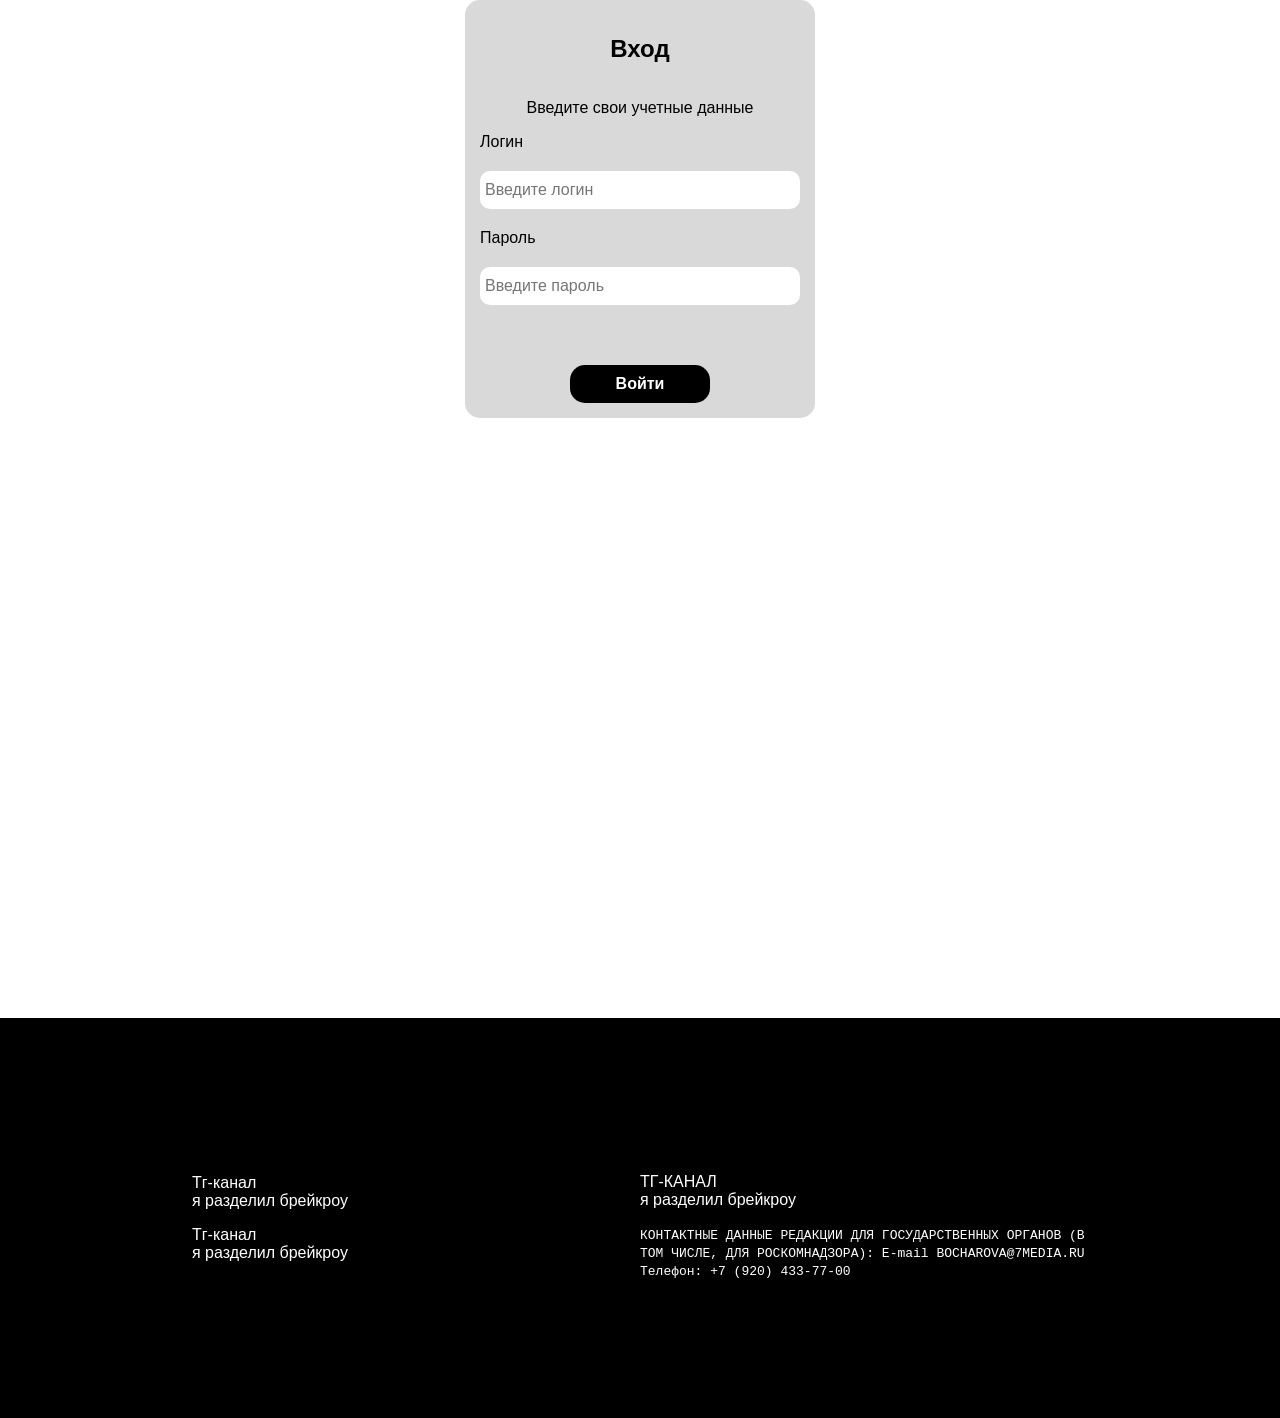
<file: index.html>
<!DOCTYPE html>
<html lang="en">

<head>
  <meta charset="UTF-8">
  <meta name="viewport" content="width=device-width, initial-scale=1.0">
  <title>Вход</title>
  <link rel="stylesheet" href="./styles/styles.css">
</head>

<body>
  <main>
    <div class="login">
      <h2>Вход</h2>
      <p>Введите свои учетные данные</p>
      <div class="loginForm">
        <label for="">Логин</label>
        <input type="text" placeholder="Введите логин">
        <label for="">Пароль</label>
        <input type="password" placeholder="Введите пароль">
      </div>
      <a href="./project.html">Войти</a>
    </div>
  </main>
  <footer>
    <div>
      <p>Тг-канал<br>я разделил брейкроу</p>
      <p>Тг-канал<br>я разделил брейкроу</p>
    </div>

    <div>
      <p>ТГ-КАНАЛ<br>я разделил брейкроу</p>
      <code>КОНТАКТНЫЕ ДАННЫЕ РЕДАКЦИИ ДЛЯ ГОСУДАРСТВЕННЫХ ОРГАНОВ (В ТОМ ЧИСЛЕ, ДЛЯ РОСКОМНАДЗОРА):
        E-mail
        BOCHAROVA@7MEDIA.RU
        Телефон: +7 (920) 433-77-00
      </code>
    </div>
  </footer>
</body>

</html>
</file>
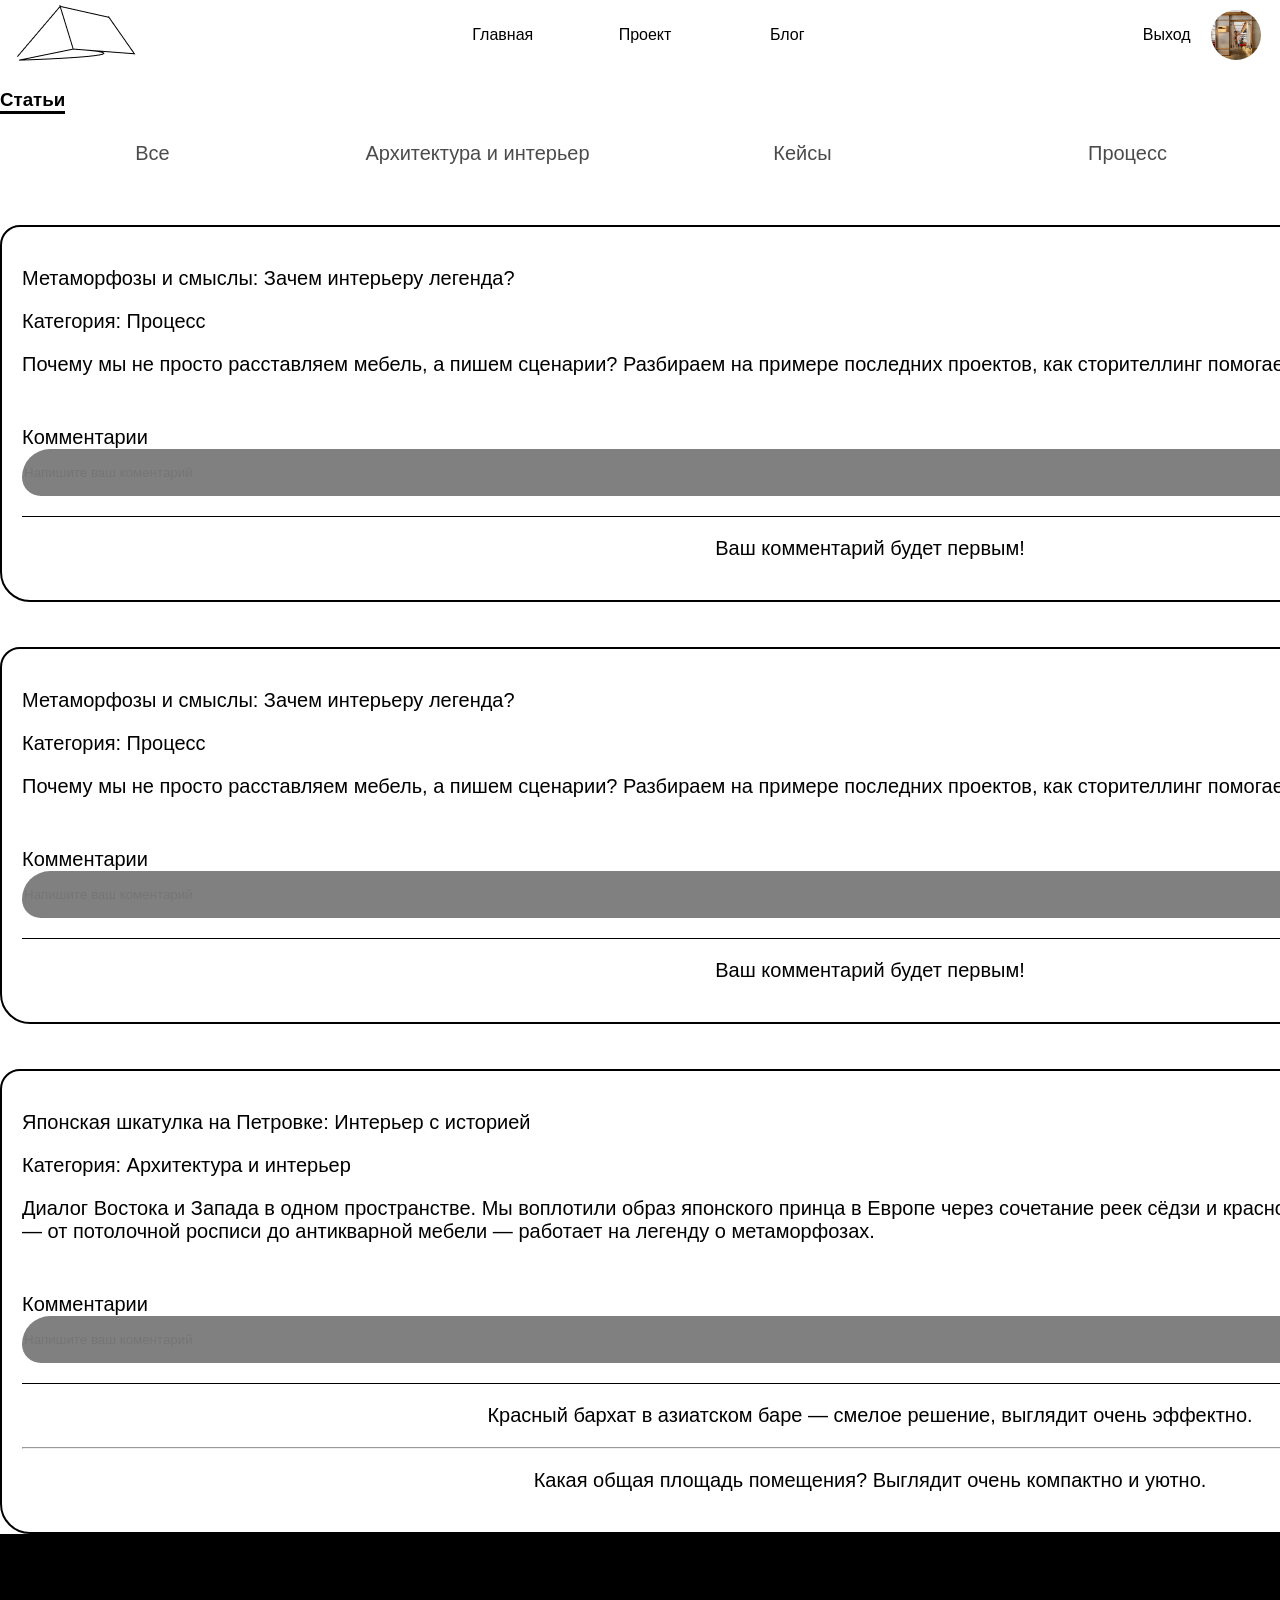
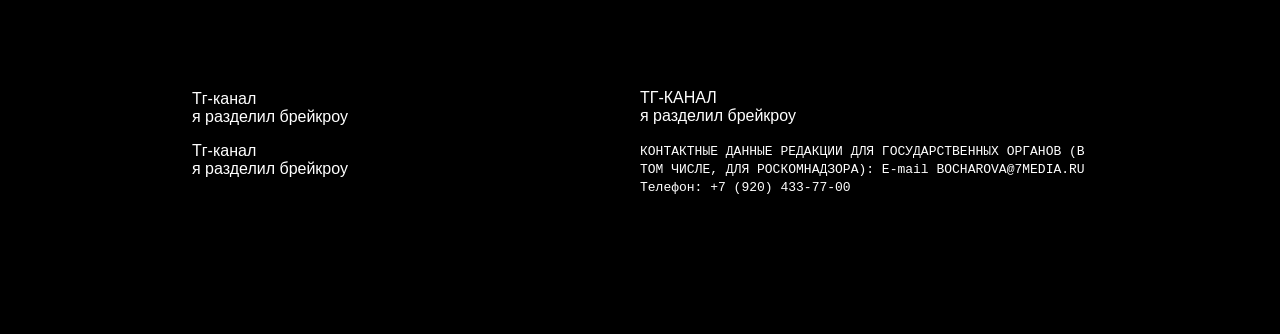
<file: blog.html>
<!DOCTYPE html>
<html lang="en">

<head>
  <meta charset="UTF-8">
  <meta name="viewport" content="width=device-width, initial-scale=1.0">
  <title>Блог</title>
  <link rel="stylesheet" href="./styles/styles.css">
</head>

<body>
  <header>
    <a href="./main.html"><img src="./img/Logo.png"></a>
    <a href="./main.html">Главная</a>
    <a href="./project.html">Проект</a>
    <a href="./blog.html">Блог</a>
    <div>
      <a href="./index.html">Выход</a>
      <img src="./img/1.webp" alt="">
    </div>
  </header>
  <main>
    <div class="statia">
      <h3>Статьи</h3>
      <div class="category">
        <button id="vse">Все</button>
        <button id="archAndInt">Архитектура и интерьер</button>
        <button id="cases">Кейсы</button>
        <button id="process">Процесс</button>

      </div>
      <div class="linia"></div>
      <div class="statiaList">
        <div class="statias">
          <div class="nameSatia">
            <p>Метаморфозы и смыслы: Зачем интерьеру легенда?</p>
          </div>
          <div class="categoryStatia">
            <p>Категория: Процесс</p>
          </div>
          <div class="textStatia">
            <span>Почему мы не просто расставляем мебель, а пишем сценарии? Разбираем на примере последних
              проектов, как сторителлинг помогает бизнесу запомниться клиенту.</span>
          </div>
          <div class="btn-end">
            <button class="dalee">Читать далее →</button>
          </div>
          <div class="comments">
            <label for="">Комментарии</label>
            <input type="text" placeholder="Напишите ваш коментарий" id="comment">
            <br>
            <div class="samiComments">
              <p>Ваш комментарий будет первым!</p>
            </div>
          </div>
        </div>
        <div class="statias">
          <div class="nameSatia">
            <p>Метаморфозы и смыслы: Зачем интерьеру легенда?</p>
          </div>
          <div class="categoryStatia">
            <p>Категория: Процесс</p>
          </div>
          <div class="textStatia">
            <span>Почему мы не просто расставляем мебель, а пишем сценарии? Разбираем на примере последних
              проектов, как сторителлинг помогает бизнесу запомниться клиенту.</span>
          </div>
          <div class="btn-end">
            <button class="dalee">Читать далее →</button>
          </div>
          <div class="comments">
            <label for="">Комментарии</label>
            <input type="text" placeholder="Напишите ваш коментарий" id="comment">
            <br>
            <div class="samiComments">
              <p>Ваш комментарий будет первым!</p>
            </div>

          </div>
        </div>
        <div class="statias">
          <div class="nameSatia">
            <p>Японская шкатулка на Петровке: Интерьер с историей</p>
          </div>
          <div class="categoryStatia">
            <p>Категория: Архитектура и интерьер</p>
          </div>
          <div class="textStatia">
            <span>Диалог Востока и Запада в одном пространстве. Мы воплотили образ японского принца в Европе через
              сочетание реек сёдзи и красного бархата. В этом проекте каждый элемент — от потолочной росписи до
              антикварной мебели — работает на легенду о метаморфозах.</span>
          </div>
          <div class="btn-end">
            <button class="dalee">Читать далее →</button>
          </div>
          <div class="comments">
            <label for="">Комментарии</label>
            <input type="text" placeholder="Напишите ваш коментарий" id="comment">
            <br>
            <div class="samiComments">
              <p>Красный бархат в азиатском баре — смелое решение, выглядит очень эффектно.</p>
              <hr>
              <p> Какая общая площадь помещения? Выглядит очень компактно и уютно.</p>
            </div>
          </div>
        </div>
      </div>
    </div>
  </main>
  <footer>
    <div>
      <p>Тг-канал<br>я разделил брейкроу</p>
      <p>Тг-канал<br>я разделил брейкроу</p>
    </div>

    <div>
      <p>ТГ-КАНАЛ<br>я разделил брейкроу</p>
      <code>КОНТАКТНЫЕ ДАННЫЕ РЕДАКЦИИ ДЛЯ ГОСУДАРСТВЕННЫХ ОРГАНОВ (В ТОМ ЧИСЛЕ, ДЛЯ РОСКОМНАДЗОРА):
        E-mail
        BOCHAROVA@7MEDIA.RU
        Телефон: +7 (920) 433-77-00
      </code>
    </div>
  </footer>
  </body>

</html>
</file>
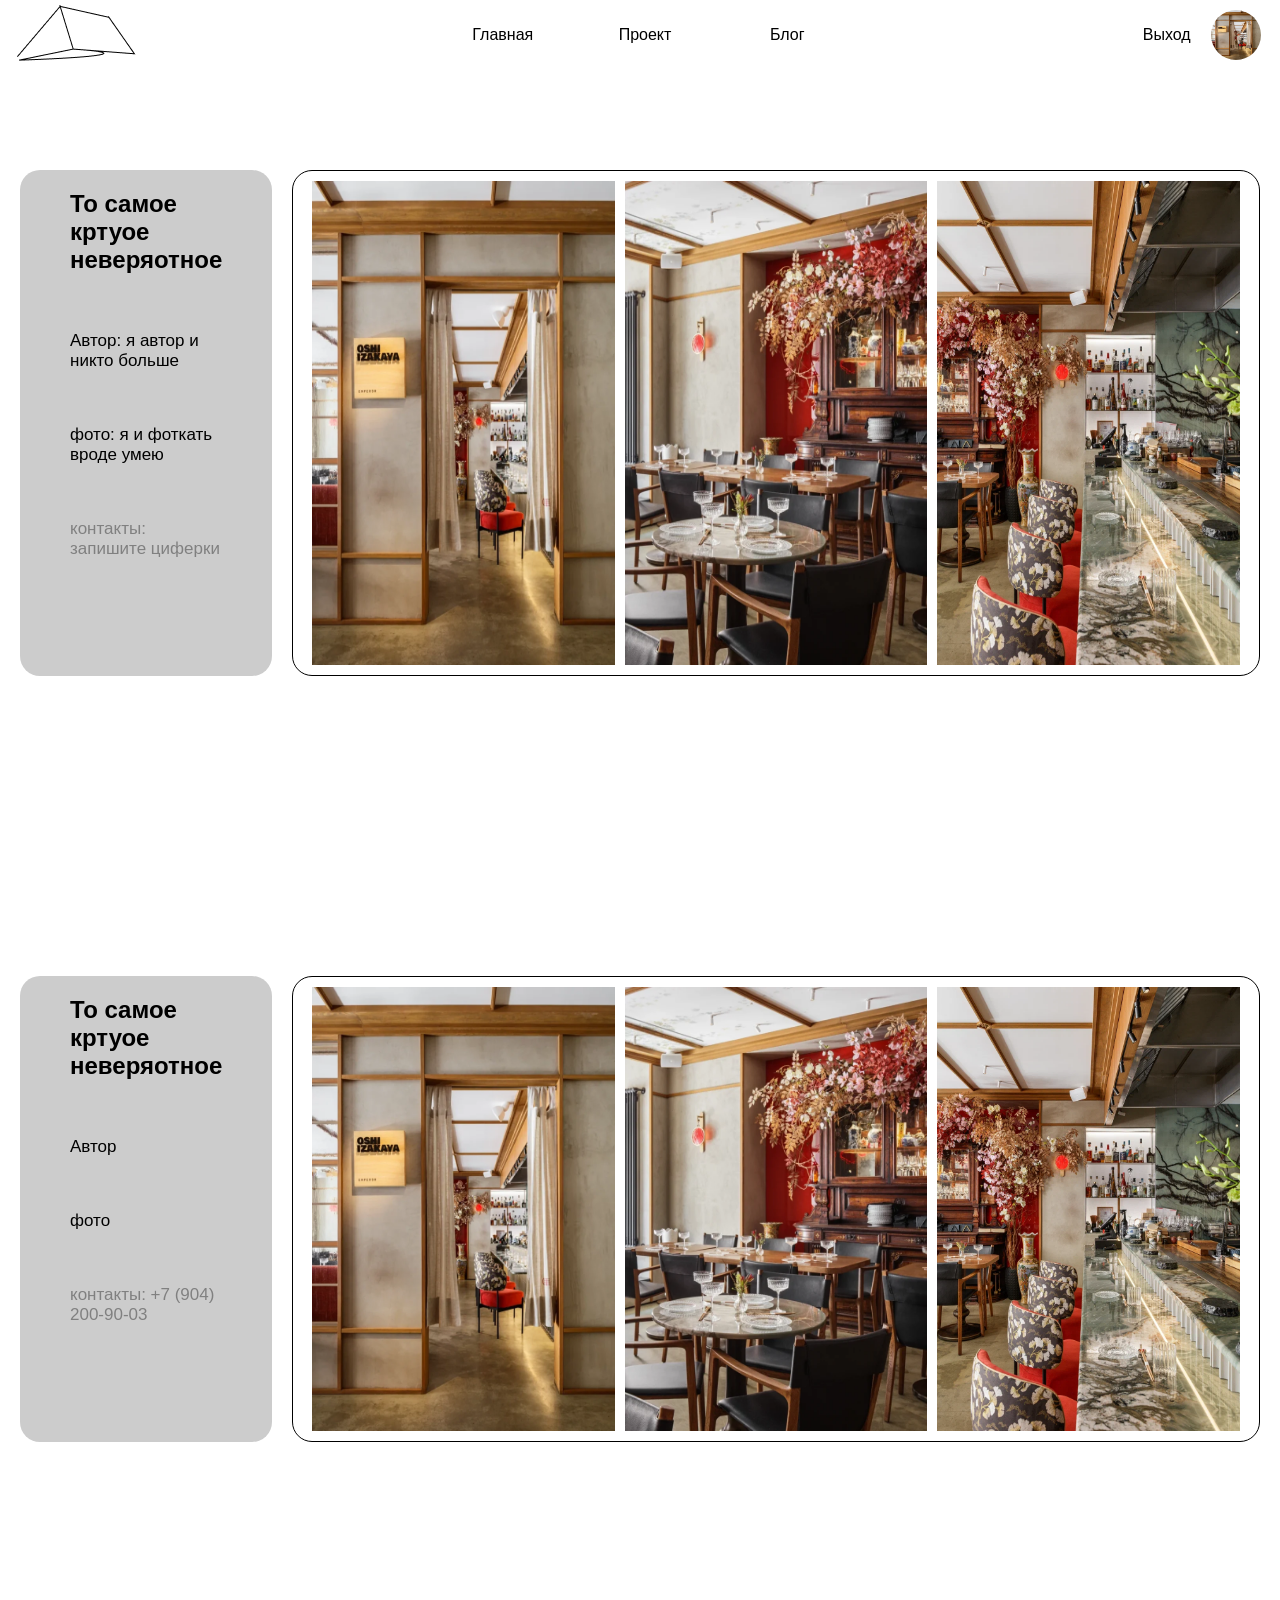
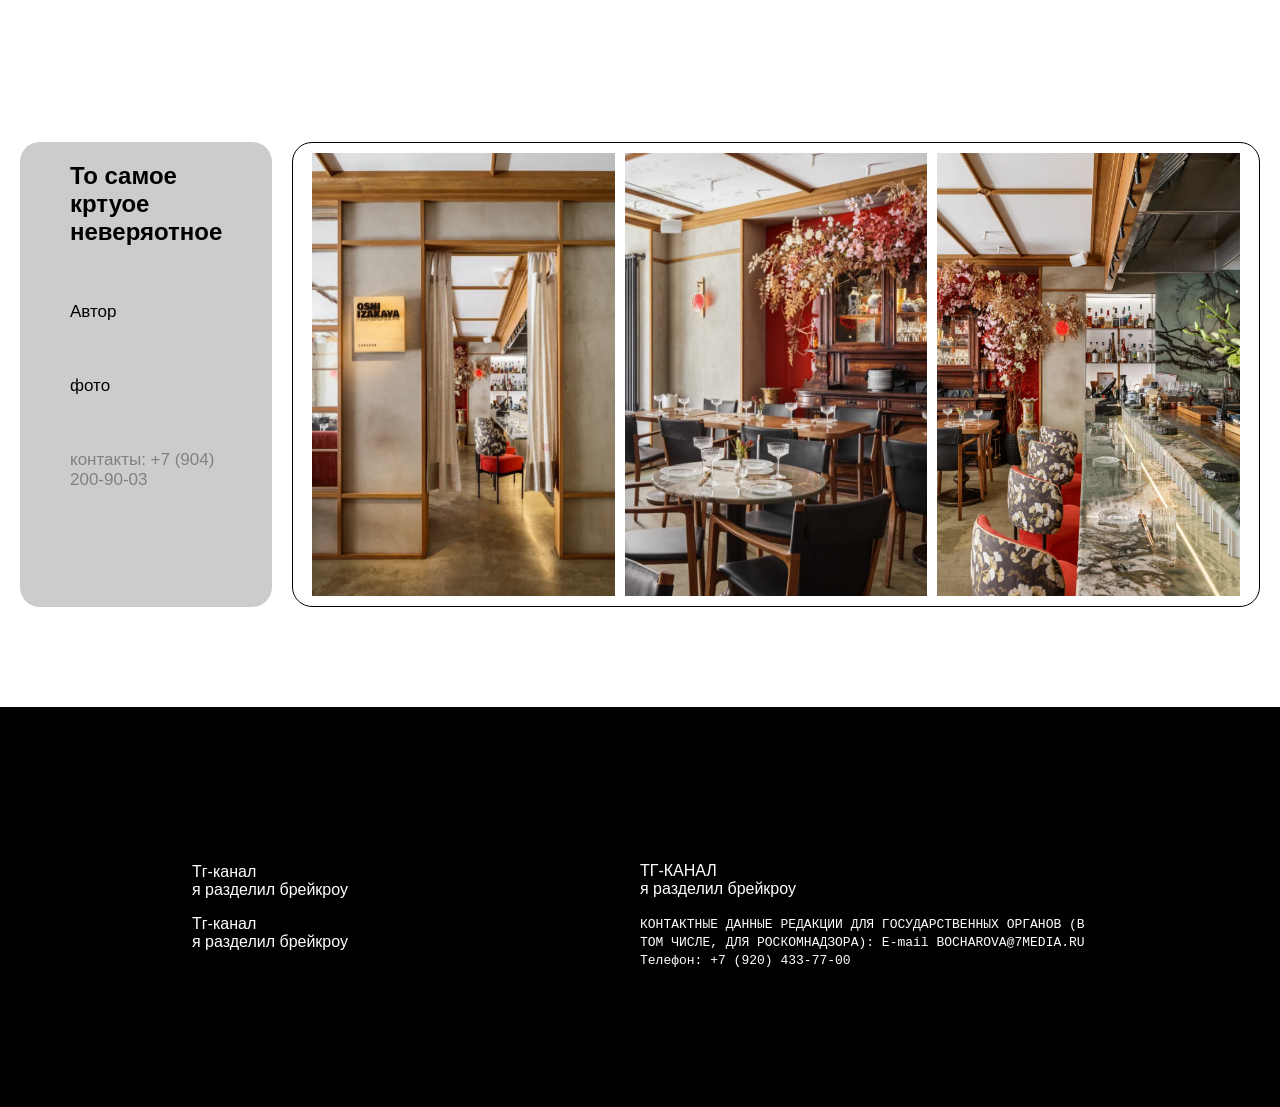
<file: main.html>
<!DOCTYPE html>
<html lang="en">

<head>
  <meta charset="UTF-8">
  <meta name="viewport" content="width=device-width, initial-scale=1.0">
  <title>Document</title>
  <link rel="stylesheet" href="./styles/styles.css">
</head>

<body>
  <header>
    <a href="./main.html"><img src="./img/Logo.png"></a>
    <a href="./main.html">Главная</a>
    <a href="./project.html">Проект</a>
    <a href="./blog.html">Блог</a>
    <div>
      <a href="./index.html">Выход</a>
      <img src="./img/1.webp" alt="">
    </div>
  </header>
  <main class="main">
    <div class="card">
      <div class="descriptionProject">
        <h2>То самое кртуое неверяотное</h2>
        <p>Автор: я автор и никто больше</p>
        <p>фото: я и фоткать вроде умею</p>
        <p>контакты: запишите циферки</p>
      </div>
      <div class="imgMain">
        <img src="./img/1.webp">
        <img src="./img/2.webp">
        <img src="./img/3.webp">
      </div>
    </div>
    <div class="card">
      <div class="descriptionProject">
        <h2>То самое кртуое неверяотное</h2>
        <p>Автор</p>
        <p>фото</p>
        <p>контакты: +7 (904) 200-90-03</p>
      </div>
      <div class="imgMain">
        <img src="./img/1.webp">
        <img src="./img/2.webp">
        <img src="./img/3.webp">
      </div>
    </div>
    <div class="card">
      <div class="descriptionProject">
        <h2>То самое кртуое неверяотное</h2>
        <p>Автор</p>
        <p>фото</p>
        <p>контакты: +7 (904) 200-90-03</p>
      </div>
      <div class="imgMain">
        <img src="./img/1.webp">
        <img src="./img/2.webp">
        <img src="./img/3.webp">
      </div>
    </div>
  </main>
  <footer>
    <div>
      <p>Тг-канал<br>я разделил брейкроу</p>
      <p>Тг-канал<br>я разделил брейкроу</p>
    </div>

    <div>
      <p>ТГ-КАНАЛ<br>я разделил брейкроу</p>
      <code>КОНТАКТНЫЕ ДАННЫЕ РЕДАКЦИИ ДЛЯ ГОСУДАРСТВЕННЫХ ОРГАНОВ (В ТОМ ЧИСЛЕ, ДЛЯ РОСКОМНАДЗОРА):
        E-mail
        BOCHAROVA@7MEDIA.RU
        Телефон: +7 (920) 433-77-00
      </code>
    </div>
  </footer>
</body>

</html>
</file>
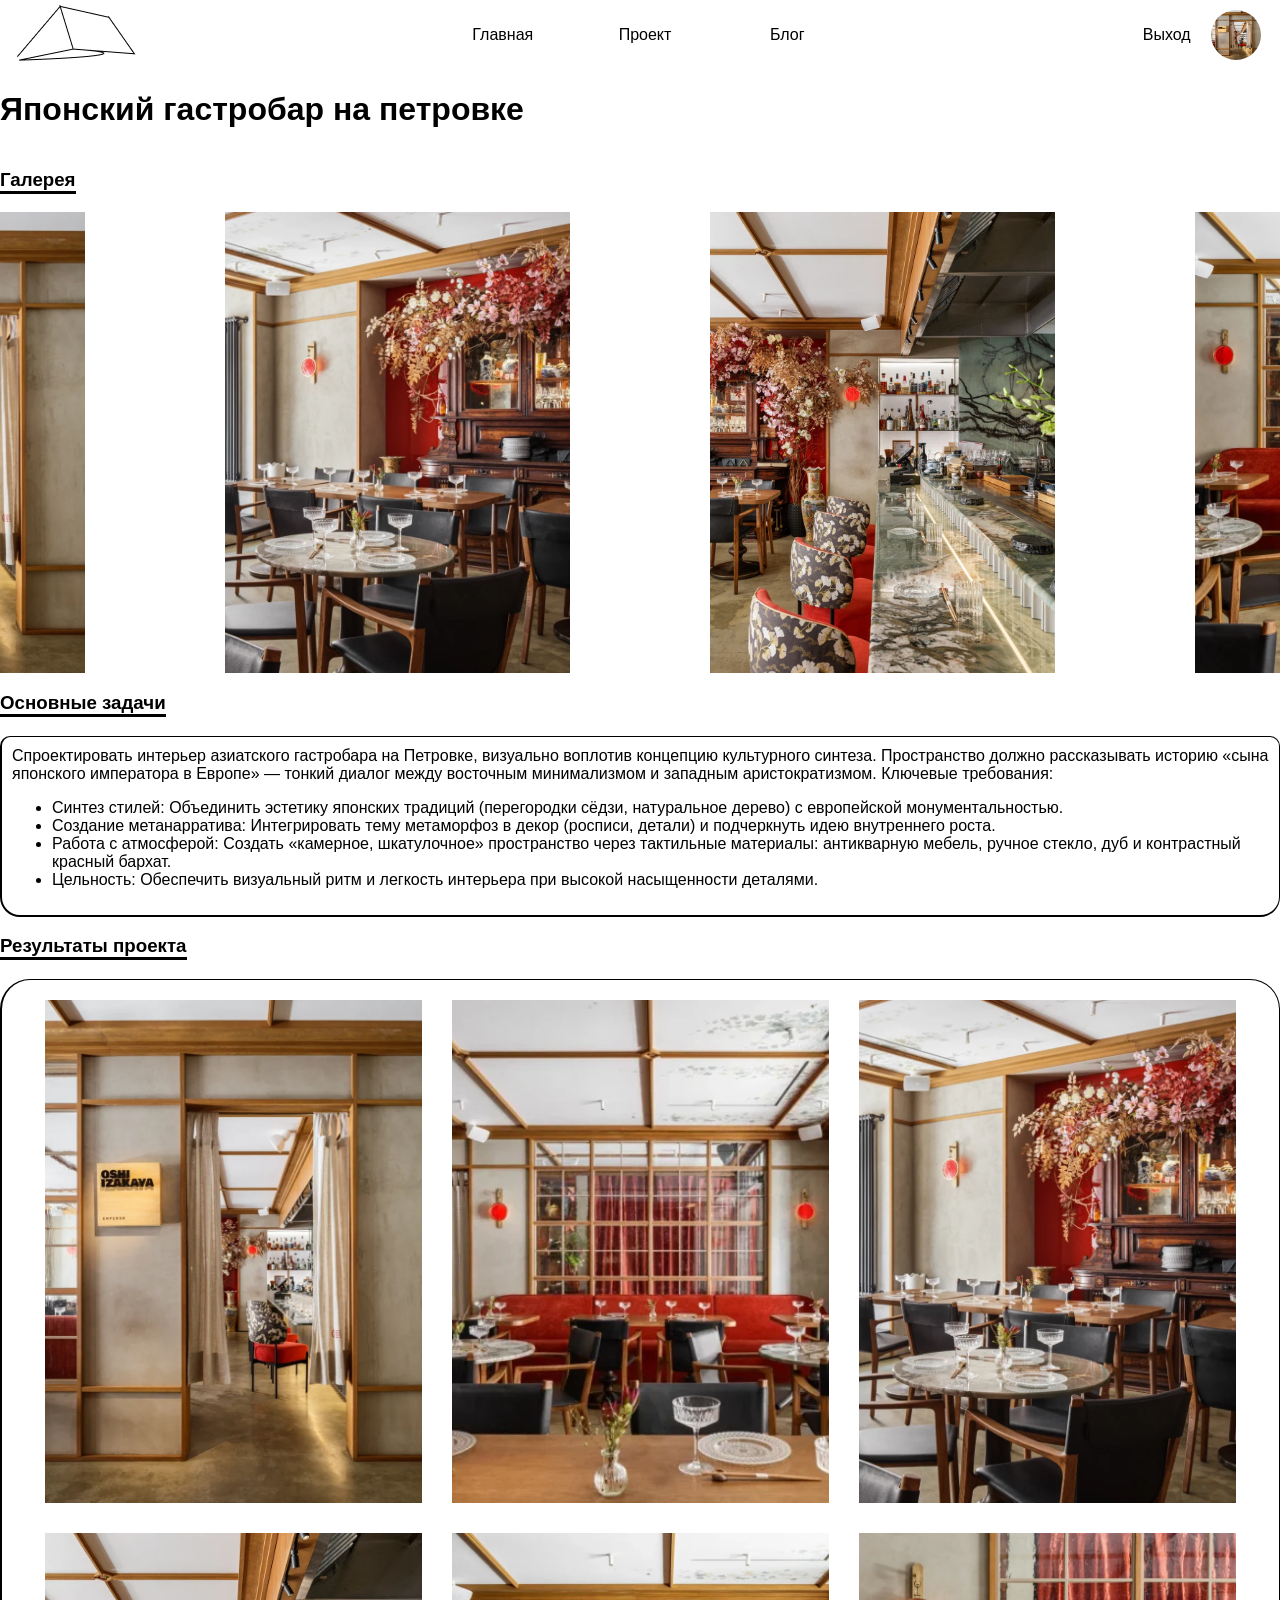
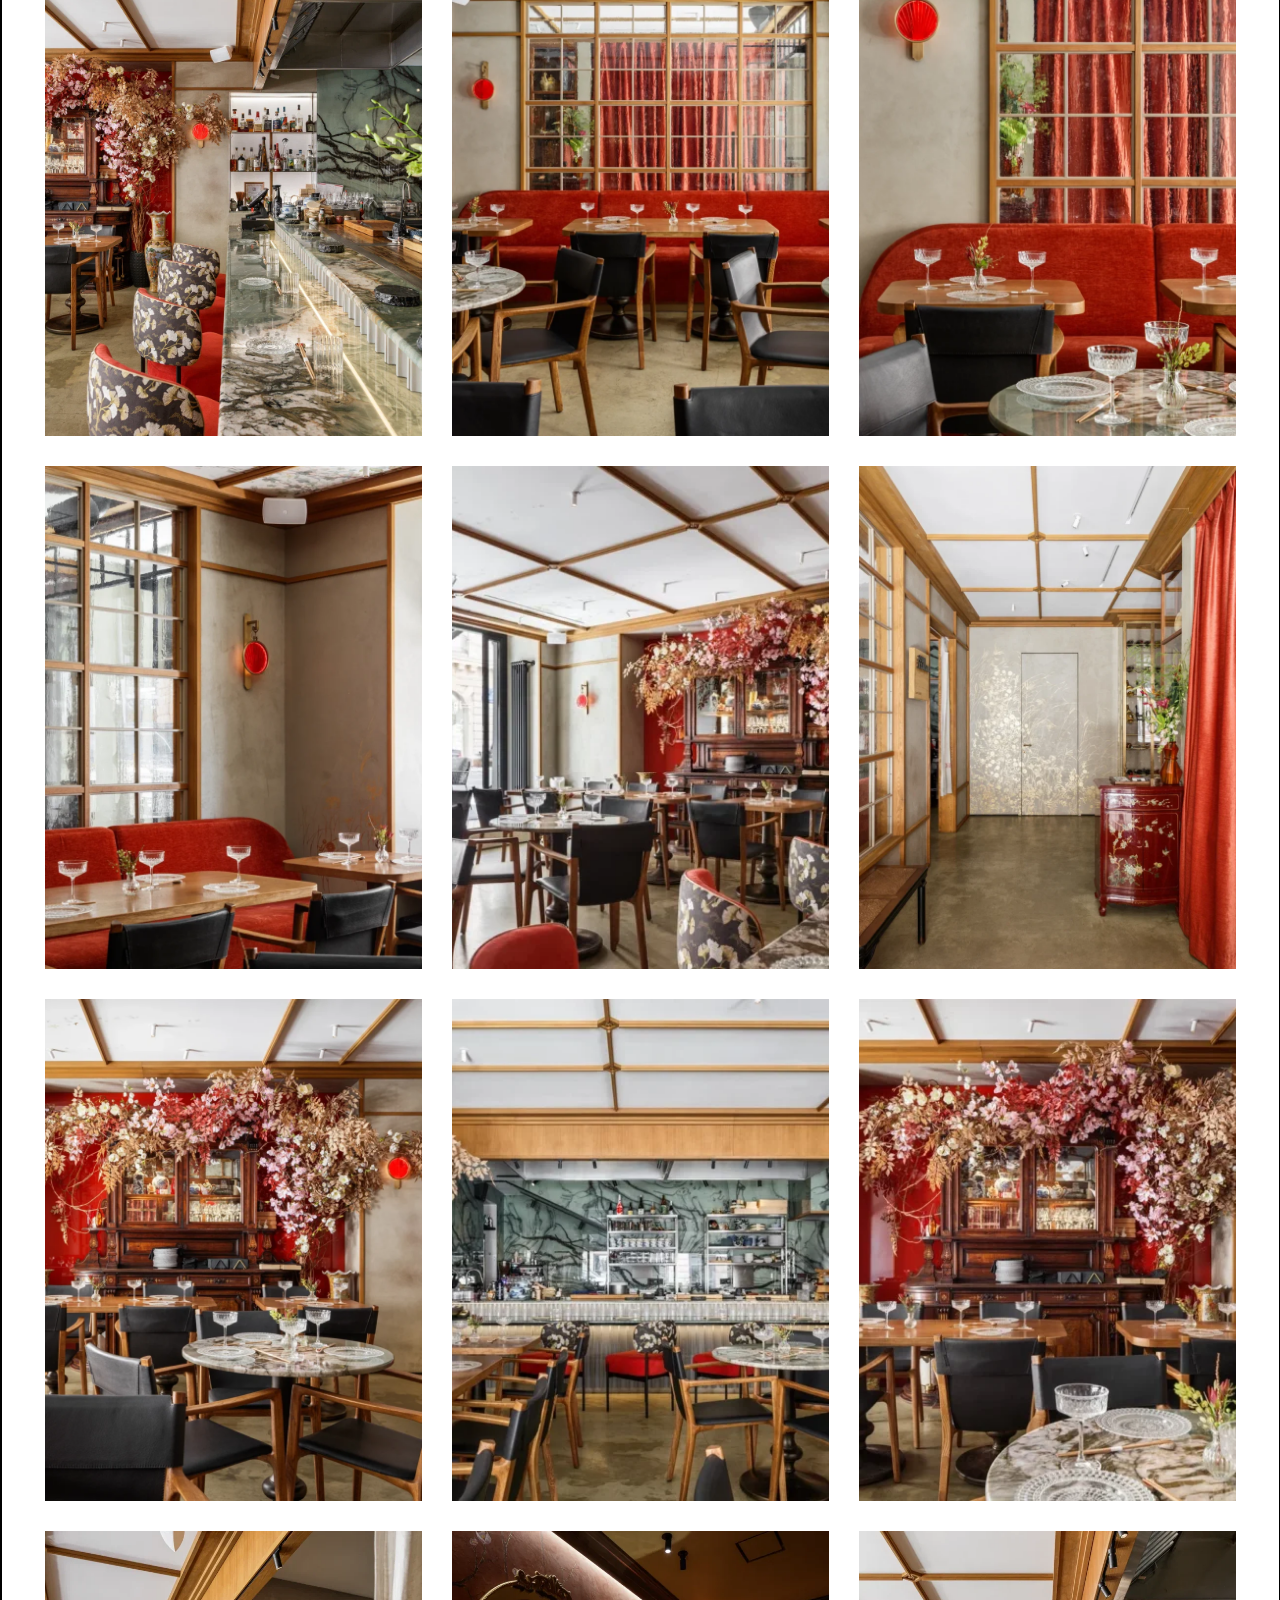
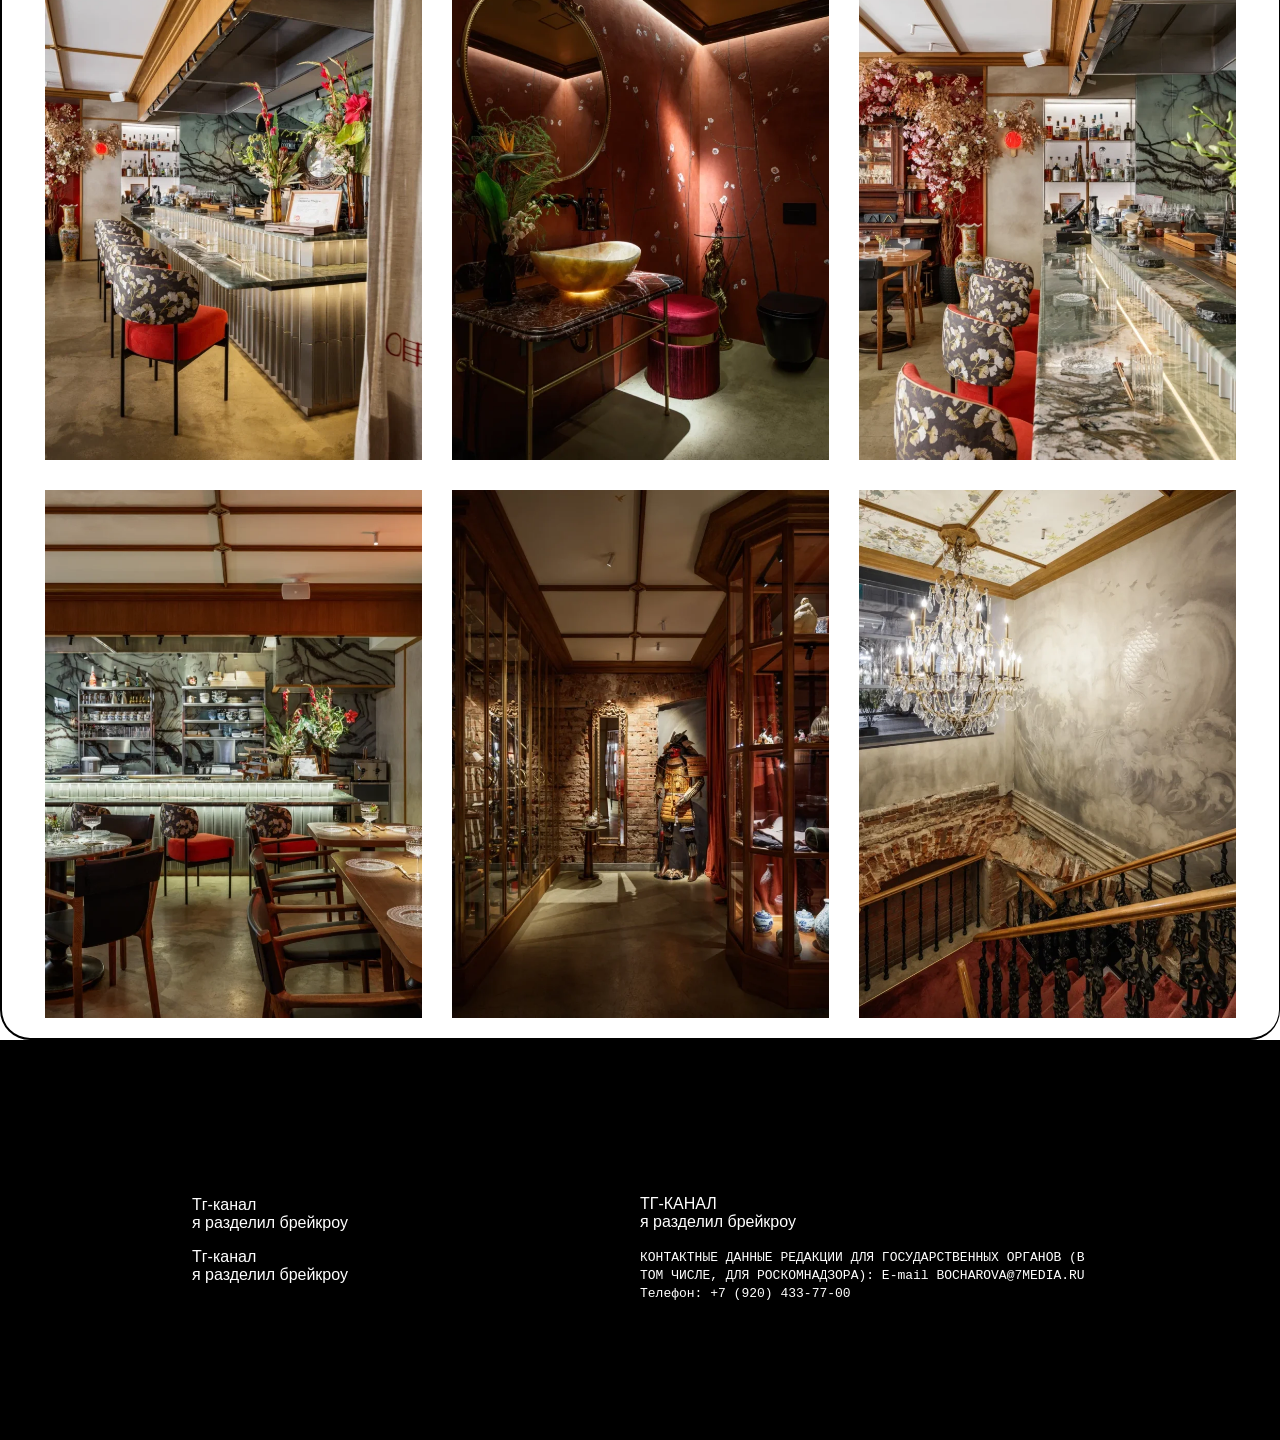
<file: project.html>
<!DOCTYPE html>
<html lang="en">

<head>
    <meta charset="UTF-8">
    <meta name="viewport" content="width=device-width, initial-scale=1.0">
    <title>Проект</title>
    <link rel="stylesheet" href="./styles/styles.css">
</head>

<body>
    <header>
        <a href="./main.html"><img src="./img/Logo.png"></a>
        <a href="./main.html">Главная</a>
        <a href="./project.html">Проект</a>
        <a href="./blog.html">Блог</a>
        <div>
            <a href="./index.html">Выход</a>
            <img src="./img/1.webp" alt="">
        </div>
    </header>
    <main>
        <h1>Японский гастробар на петровке</h1>
        <div class="gallary">
            <h3>Галерея</h3>
            <div class="imgsList">
                <img src="./img/1.webp" alt="">
                <img src="./img/2.webp" alt="">
                <img src="./img/3.webp" alt="">
                <img src="./img/4.webp" alt="">
            </div>
        </div>
        <div class="osnovZadachi">
            <h3>Основные задачи</h3>
            <br>
            <div class="zadacha">
                Спроектировать интерьер азиатского гастробара на Петровке, визуально воплотив концепцию культурного
                синтеза. Пространство должно рассказывать историю «сына японского императора в Европе» — тонкий диалог
                между восточным минимализмом и западным аристократизмом.
                Ключевые требования:
                <ul>
                    <li>Синтез стилей: Объединить эстетику японских традиций (перегородки сёдзи, натуральное дерево) с
                        европейской монументальностью.</li>
                    <li>Создание метанарратива: Интегрировать тему метаморфоз в декор (росписи, детали) и подчеркнуть
                        идею внутреннего роста.</li>
                    <li>Работа с атмосферой: Создать «камерное, шкатулочное» пространство через тактильные материалы:
                        антикварную мебель, ручное стекло, дуб и контрастный красный бархат.</li>
                    <li>Цельность: Обеспечить визуальный ритм и легкость интерьера при высокой насыщенности деталями.
                    </li>
                </ul>
            </div>
        </div>
        <div class="results">
            <h3>Результаты проекта</h3>
            <div class="imgsListResults">
                <img src="./img/1.webp" alt="">
                <img src="./img/5.webp" alt="">
                <img src="./img/2.webp" alt="">
                <img src="./img/3.webp" alt="">
                <img src="./img/4.webp" alt="">
                <img src="./img/6.webp" alt="">
                <img src="./img/7.webp" alt="">
                <img src="./img/8.webp" alt="">
                <img src="./img/9.webp" alt="">
                <img src="./img/10.webp" alt="">
                <img src="./img/11.webp" alt="">
                <img src="./img/12.webp" alt="">
                <img src="./img/13.webp" alt="">
                <img src="./img/14.webp" alt="">
                <img src="./img/15.webp" alt="">
                <img src="./img/16.webp" alt="">
                <img src="./img/17.webp" alt="">
                <img src="./img/18.webp" alt="">
            </div>
        </div>
  <footer>
    <div>
      <p>Тг-канал<br>я разделил брейкроу</p>
      <p>Тг-канал<br>я разделил брейкроу</p>
    </div>

    <div>
      <p>ТГ-КАНАЛ<br>я разделил брейкроу</p>
      <code>КОНТАКТНЫЕ ДАННЫЕ РЕДАКЦИИ ДЛЯ ГОСУДАРСТВЕННЫХ ОРГАНОВ (В ТОМ ЧИСЛЕ, ДЛЯ РОСКОМНАДЗОРА):
        E-mail
        BOCHAROVA@7MEDIA.RU
        Телефон: +7 (920) 433-77-00
      </code>
    </div>
  </footer>
</body>

</html>
</file>
<file: styles/styles.css>
body {
  margin: 0;
}

body {
  font-family: 'Inter', sans-serif;
}

main {
  height: 100%;
  justify-content: center;
  margin: 0;
  padding: 0;
}

main>div>h3 {
  border-bottom: 3px solid black;
  display: inline-block;
}

.imgsList {
  display: flex;
  gap: 140px;
  justify-content: center;
}

.imgsList>img {
  width: 345px;
  height: 461px;
  padding: 0%;
  margin: 0%;
  transition: 0.3s ease;
}

.imgsList>img:hover {
  transform: scale(1.02);
}

.zadacha {
  border-top: 1px solid black;
  border-bottom: 2px solid black;
  border-left: 2px solid black;
  border-right: 1px solid black;
  padding: 10px 10px;
  border-radius: 10px 10px 20px 20px;
}

.imgsListResults {
  border-top: 1px solid black;
  border-bottom: 2px solid black;
  border-left: 2px solid black;
  border-right: 1px solid black;
  padding: 20px 10px;
  border-radius: 30px;
  display: flex;
  flex-wrap: wrap;
  gap: 30px;
  justify-content: center;

}

.imgsListResults>img {
  width: 30%;
  padding: 0%;
  margin: 0%;
  object-fit: cover;
  transition: 0.3s ease;
}

.imgsListResults>img:hover {
  transform: scale(1.02);
}

header>div>img {
  width: 50px;
  height: 50px;
  border-radius: 50%;
}

header {
  display: grid;
  width: 100%;
  grid-template-columns: repeat(9, 1fr);
  grid-template-areas: ". . . a b c . . .";
  align-items: center;
  transition: 0.3s ease;
  text-align: center;
  padding: 5px;
}

header>a:hover {
  transform: scale(1.05);
}

header>a:hover {
  transform: scale(1.05);
}

header>div>a:hover {
  transform: scale(1.05);
}

header>div>img:hover {
  transform: scale(1.05);
}

header>a:nth-child(2) {
  grid-area: a;
  width: 100%;
  text-decoration: none;
  color: black;
}

header>a:nth-child(3) {
  grid-area: b;
  width: 100%;
  text-decoration: none;
  color: black;
}

header>a:nth-child(4) {
  grid-area: c;
  width: 100%;
  text-decoration: none;
  color: black;
}

header>div {
  grid-column: 9 / 10;
  width: 100%;
  display: flex;
  gap: 20px;
  align-items: center;
}

header a {
  text-decoration: none;
  color: black;
}

header>img {
  grid-column: 1 / 2;
  padding: 5px;

}

.main {
  display: flex;
  flex-wrap: wrap;
  gap: 200px;
  margin: 50px 0;
  border-radius: 20px;
  flex-direction: column;
}

.card {
  display: flex;
  width: 100%;
  border-radius: 20px;
  padding: 20px;
  box-sizing: border-box;
  margin: 30px 0;
  gap: 20px;
}

.card>div>img {
  width: 32%;
}

.descriptionProject {
  width: 400px;
  background-color: rgb(204, 204, 204);
  border-radius: 20px;
  padding: 0px 50px 100px;
  gap: 20px;
  display: flex;
  flex-direction: column;
  justify-content: space-between;
}

.imgMain {
  padding: 10px;
  border-radius: 20px;
  border: 1px solid black;
  display: flex;
  justify-content: center;
  gap: 10px;
}

.card>div>p {
  font-size: 17px;
}

@media (max-width: 720px) {
  .card {
    display: flex;
    width: 100%;
    border-radius: 20px;
    padding: 20px;
    box-sizing: border-box;
    margin: 30px 0;
    gap: 20px;
    flex-wrap: wrap;
    justify-content: center;
  }

  .card>div>img {
    width: 100%;
  }

  .imgMain {
    width: 100%;
    height: auto;
    padding: 10px;
    border-radius: 20px;
    border: 1px solid black;
    display: flex;
    flex-direction: column;
  }

  .descriptionProject {
    width: 100%;
    background-color: rgb(204, 204, 204);
    border-radius: 20px;
    padding: 0px 50px;
    gap: 20px;
    display: flex;
    flex-direction: column;
    justify-content: space-between;
  }

  header {
    display: flex;
    flex-direction: column;
    gap: 20px;
    justify-content: center;
  }

  header>div {
    display: flex;
    gap: 20px;
    justify-content: center;
  }

}

.card>div>p:nth-child(4) {
  color: gray;
}

.login {
  margin: auto;
  background-color: #d9d9d9;
  width: 320px;
  height: auto;
  border-radius: 15px;
  padding: 15px;
  display: flex;
  justify-content: center;
  align-items: center;
  flex-direction: column;
  margin-bottom: 600px;
}

.login>p {
  font-size: 16px;
}

.loginForm {
  width: 100%;
  display: flex;
  flex-direction: column;
  border-radius: 15px;
  gap: 10px;
}

.loginForm>input {
  margin: 10px 0;
  padding: 10px 5PX;
  border: none;
  font-size: 16px;
  border-radius: 10px;
}

.login>a {
  background-color: black;
  padding: 10px;
  color: white;
  font-weight: bold;
  border: none;
  font-size: 16px;
  margin-top: 50px;
  width: 120px;
  border-radius: 15px;
  text-decoration: none;
  display: flex;
  justify-content: center;
}

.category {
  display: flex;
  gap: 20px;
  transition: 0.2s ease;
}

.category>button {
  width: 100%;
  position: relative;
  background: none;
  border: none;
  font-size: 20px;
  cursor: pointer;
  padding: 10px 0;
  opacity: 70%;
  transition: 0.3s;
}

.category>button::after {
  content: '';
  position: absolute;
  bottom: 0;
  left: 0;
  width: 1;
  height: 2px;
  background-color: black;
  transition: width 0.3s ease;

}

.category>button:hover::after {
  width: 100%;
}

.category>button:hover {
  transform: scale(1.03);
  opacity: 100%;
}


footer {
  padding: 0 15%;
  display: flex;
  height: 400px;
  background-color: black;
  color: white;
  justify-content: space-between;
  align-items: center;
}

footer div {
  width: 500px;
}

.statiaList {
  width: auto;
  height: 100%;
  margin-top: 50px;
  display: flex;
  flex-wrap: wrap;
  gap: 45px;
}

.statias {
  padding: 20px;
  border: 2px solid black;
  border-radius: 20px 30px 20px 30px;
  font-size: 20px;
}

.btn-end {
  width: 100%;
  height: auto;
  display: flex;
  justify-content: end;
}

.dalee:hover {
  transform: scale(1.1);
}

.dalee {
  background: black;
  color: white;
  border: none;
  border-radius: 20px 30px 20px 30px;
  width: 150px;
  height: 30px;
  margin: 10px;
  transition: 0.3s ease;

}

.samiComments {
  width: 100%;
  border-top: 1px solid black;
  text-align: center;
}

.comments>input {
  width: 1692px;
  height: 45px;
  background-color: gray;
  color: white;
  border: none;
  border-radius: 30px 20px 30px 20px;
  margin-bottom: 20px;
}

.comments>p {
  text-align: center;
}


@media (max-width:1080px) {
  .imgsList {
    flex-direction: column;
    gap: 20px;
    align-items: center;

  }

  .imgsList>img {
    max-width: 345px;
    height: auto;
  }

  .gallary {
    padding: 10px;
  }

  h1 {
    padding: 10px;
  }

  .results {
    padding: 10px;
  }

  .imgsListResults {
    margin-bottom: 10px;
  }

  .imgsListResults>img {
    justify-content: center;
    width: 100%;
  }

  .osnovZadachi {
    padding: 10px;
  }

  .zadacha {
    align-items: center;
  }


  .statias {
    padding: 20px;
    border: 2px solid black;
    border-radius: 20px 30px 20px 30px;
    font-size: 20px;
    width: 100%;
  }

  .category {
    flex-wrap: wrap;
    transition: 0.2s ease;
    width: 100%;
    justify-content: center;
  }

  .category>button {
    width: auto;
  }

  .comments>input {
    width: 100%;
    height: 45px;
    background-color: gray;
    color: white;
    border: none;
    border-radius: 30px 20px 30px 20px;
    margin-bottom: 20px;
  }

  .comments>p {
    text-align: center;
  }

  .dalee:hover {
    transform: scale(1.1);
  }

  .dalee {
    background: black;
    color: white;
    border: none;
    border-radius: 20px 30px 20px 30px;
    width: 150px;
    height: 30px;
    margin: 10px;
    transition: 0.3s ease;

  }

  .statia {
    padding: 10px;
  }
}
</file>
